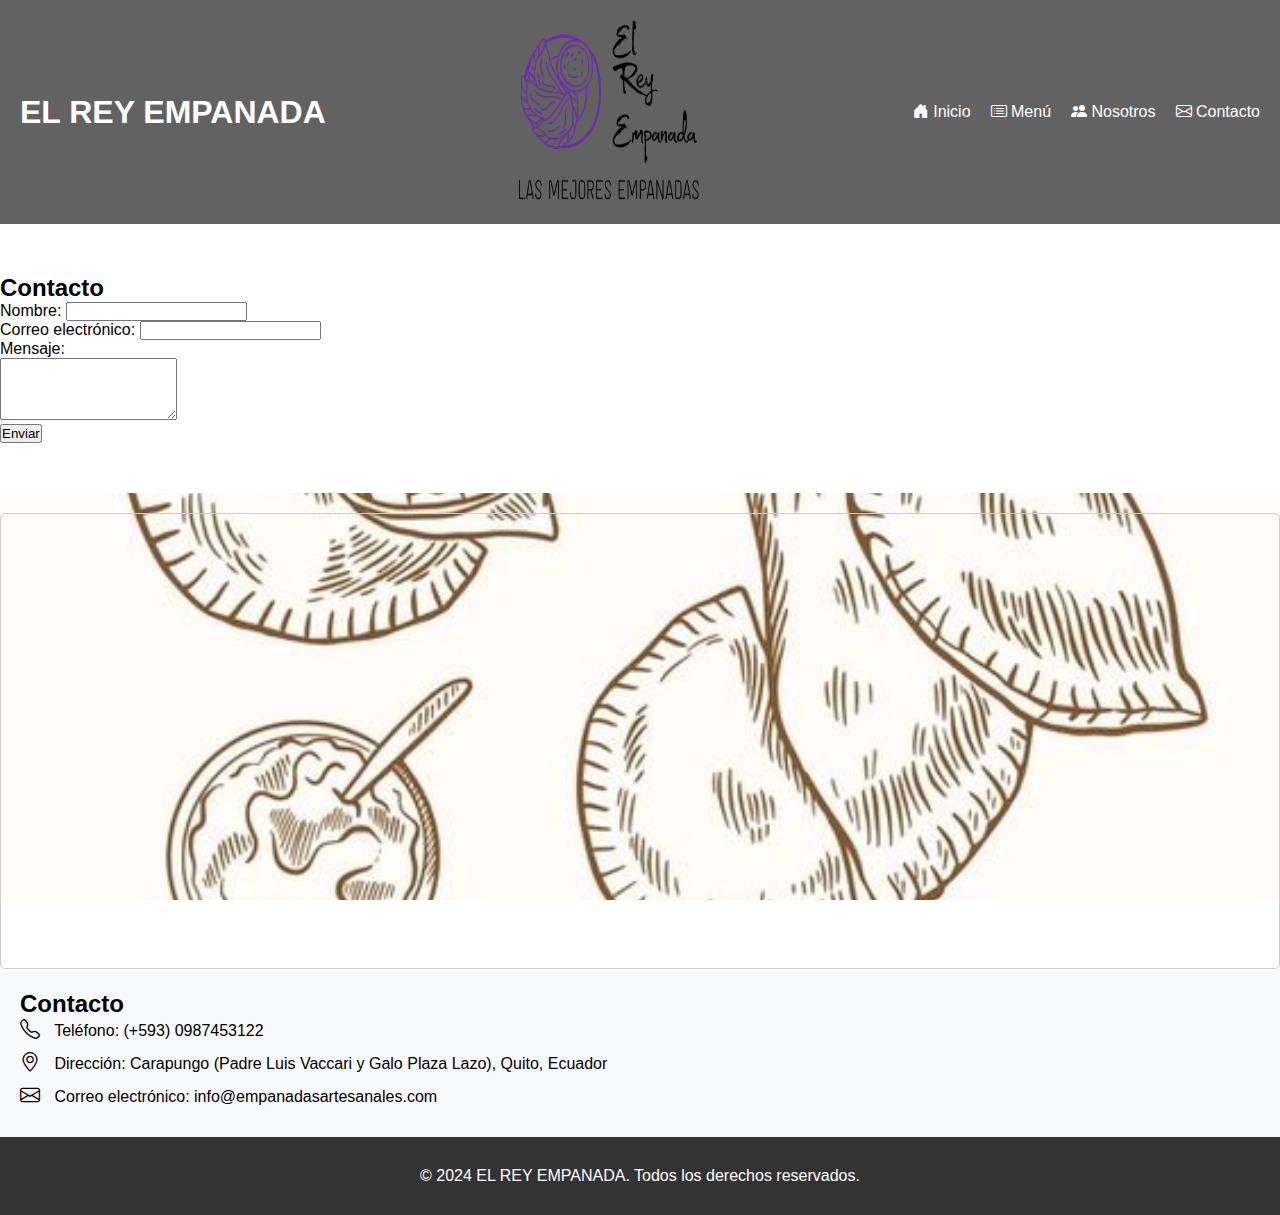
<file: contactos.html>
<!DOCTYPE html>
<html lang="es">
<head>
    <meta charset="UTF-8">
    <meta name="viewport" content="width=device-width, initial-scale=1.0">
    <link rel="stylesheet" href="https://cdn.jsdelivr.net/npm/bootstrap-icons@1.11.3/font/bootstrap-icons.min.css">
    <link rel="stylesheet" href="estilos/estilos.css">
    <title>Contacto</title>
</head>
<body>
    <header>
        <h1>EL REY EMPANADA</h1>        
        <div class="logo">
            <img src="imagen/LOGOLLL.png" alt="Empanadas Artesanales" style="width: 180px; height: 180px;">
        </div>
        <nav>
            <ul>
                <li><a href="index.html"><i class="bi bi-house-door-fill"></i> Inicio</a></li>
                <li><a href="menu.html"><i class="bi bi-card-list"></i> Menú</a></li>
                <li><a href="nosotros.html"><i class="bi bi-people-fill"></i> Nosotros</a></li>
                <li><a href="contactos.html"><i class="bi bi-envelope"></i> Contacto</a></li>
            </ul>
        </nav>
    </header>

    <main>
        <section class="formulario-contacto">
            <div class="container">
                <h2>Contacto</h2>
                <form action="#" method="post">
                    <label for="nombre">Nombre:</label>
                    <input type="text" id="nombre" name="nombre" required><br>
                    <label for="email">Correo electrónico:</label>
                    <input type="email" id="email" name="email" required><br>
                    <label for="mensaje">Mensaje:</label><br>
                    <textarea id="mensaje" name="mensaje" rows="4" required></textarea><br>
                    <button type="submit">Enviar</button>
                </form>
            </div>
        </section>

        <section class="mapa">
            <iframe src="https://www.google.com/maps/embed?pb=!1m18!1m12!1m3!1d3989.812149201368!2d-78.45358931796171!3d-0.100772930543482!2m3!1f0!2f0!3f0!3m2!1i1024!2i768!4f13.1!3m3!1m2!1s0x91d58f72a05507d3%3A0x5d983892975feac1!2sAv.%20Padre%20Luis%20Vaccari%2C%20Quito%20170203!5e0!3m2!1ses-419!2sec!4v1713764599080!5m2!1ses-419!2sec" width="100%" height="450" style="border:0;" allowfullscreen="" loading="lazy" referrerpolicy="no-referrer-when-downgrade"></iframe>
        </section>

        <section class="info-contacto">
            <div class="container">
                <h2>Contacto</h2>
                <p><i class="bi bi-telephone"></i> Teléfono: (+593) 0987453122</p>
                <p><i class="bi bi-geo-alt"></i> Dirección: Carapungo (Padre Luis Vaccari y Galo Plaza Lazo), Quito, Ecuador</p>
                <p><i class="bi bi-envelope"></i> Correo electrónico: info@empanadasartesanales.com</p>
            </div>
        </section>
    </main>

    <footer>
        <div class="container">
            <p>&copy; 2024 EL REY EMPANADA. Todos los derechos reservados.</p>
        </div>
    </footer>
</body>
</html>
</file>
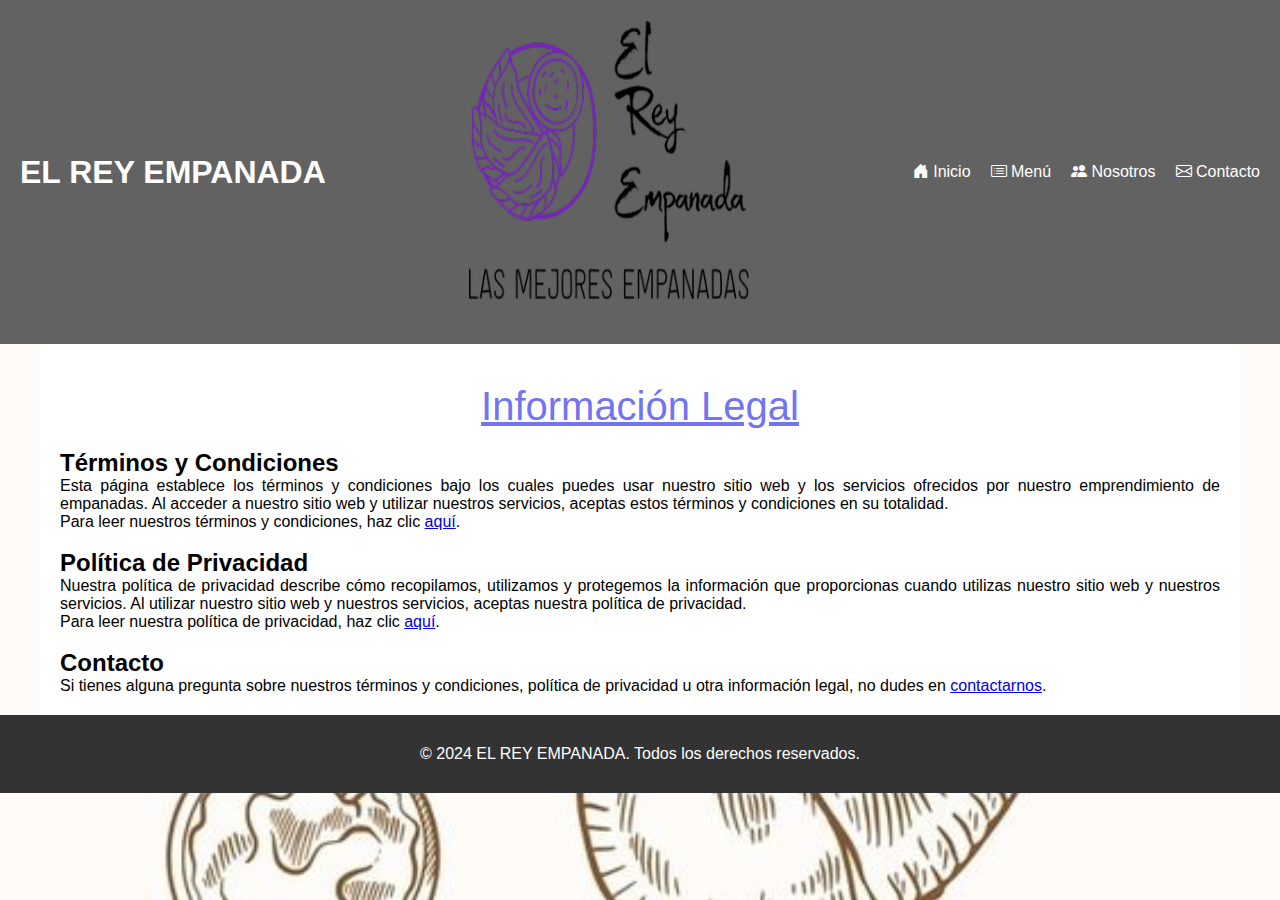
<file: Legal.html>
<!DOCTYPE html>
<html lang="es">
<head>
    <meta charset="UTF-8">
    <meta name="viewport" content="width=device-width, initial-scale=1.0">
    <link rel="stylesheet" href="https://cdn.jsdelivr.net/npm/bootstrap-icons@1.11.3/font/bootstrap-icons.min.css">
    <link rel="stylesheet" href="estilos/estilos.css">
    <title>Información Legal</title>
</head>
<body>
    <header class="header">
        <h1>EL REY EMPANADA</h1>
        <div class="logo">
            <img src="imagen/LOGOLLL.png" alt="Empanadas Artesanales" style="width: 280px; height: 280px;">
        </div>
        <nav class="nav">
            <ul>
                <li><a href="index.html"><i class="bi bi-house-door-fill"></i> Inicio</a></li>
                <li><a href="menu.html"><i class="bi bi-card-list"></i> Menú</a></li>
                <li><a href="nosotros.html"><i class="bi bi-people-fill"></i> Nosotros</a></li>
                <li><a href="index.html#contacto" id="btn-contacto"><i class="bi bi-envelope"></i> Contacto</a></li>
            </ul>
        </nav>
    </header>

    <div class="contenido">
        <h1>Información Legal</h1>
        <div class="terminos">
            <h2>Términos y Condiciones</h2>
            <p>Esta página establece los términos y condiciones bajo los cuales puedes usar nuestro sitio web y los servicios ofrecidos por nuestro emprendimiento de empanadas. Al acceder a nuestro sitio web y utilizar nuestros servicios, aceptas estos términos y condiciones en su totalidad.</p>
            <p>Para leer nuestros términos y condiciones, haz clic <a href="Terminos.html">aquí</a>.</p>
        </div><br>
        <div class="privacidad">
            <h2>Política de Privacidad</h2>
            <p>Nuestra política de privacidad describe cómo recopilamos, utilizamos y protegemos la información que proporcionas cuando utilizas nuestro sitio web y nuestros servicios. Al utilizar nuestro sitio web y nuestros servicios, aceptas nuestra política de privacidad.</p>
            <p>Para leer nuestra política de privacidad, haz clic <a href="Privacidad.html">aquí</a>.</p>
        </div><br>
        <div class="contacto">
            <h2>Contacto</h2>
            <p>Si tienes alguna pregunta sobre nuestros términos y condiciones, política de privacidad u otra información legal, no dudes en <a href="index.html#contacto">contactarnos</a>.</p>  
        </div>
    </div>
    <footer class="footer">
        <p>&copy; 2024 EL REY EMPANADA. Todos los derechos reservados.</p>
    </footer>
</body>

</html>
</file>
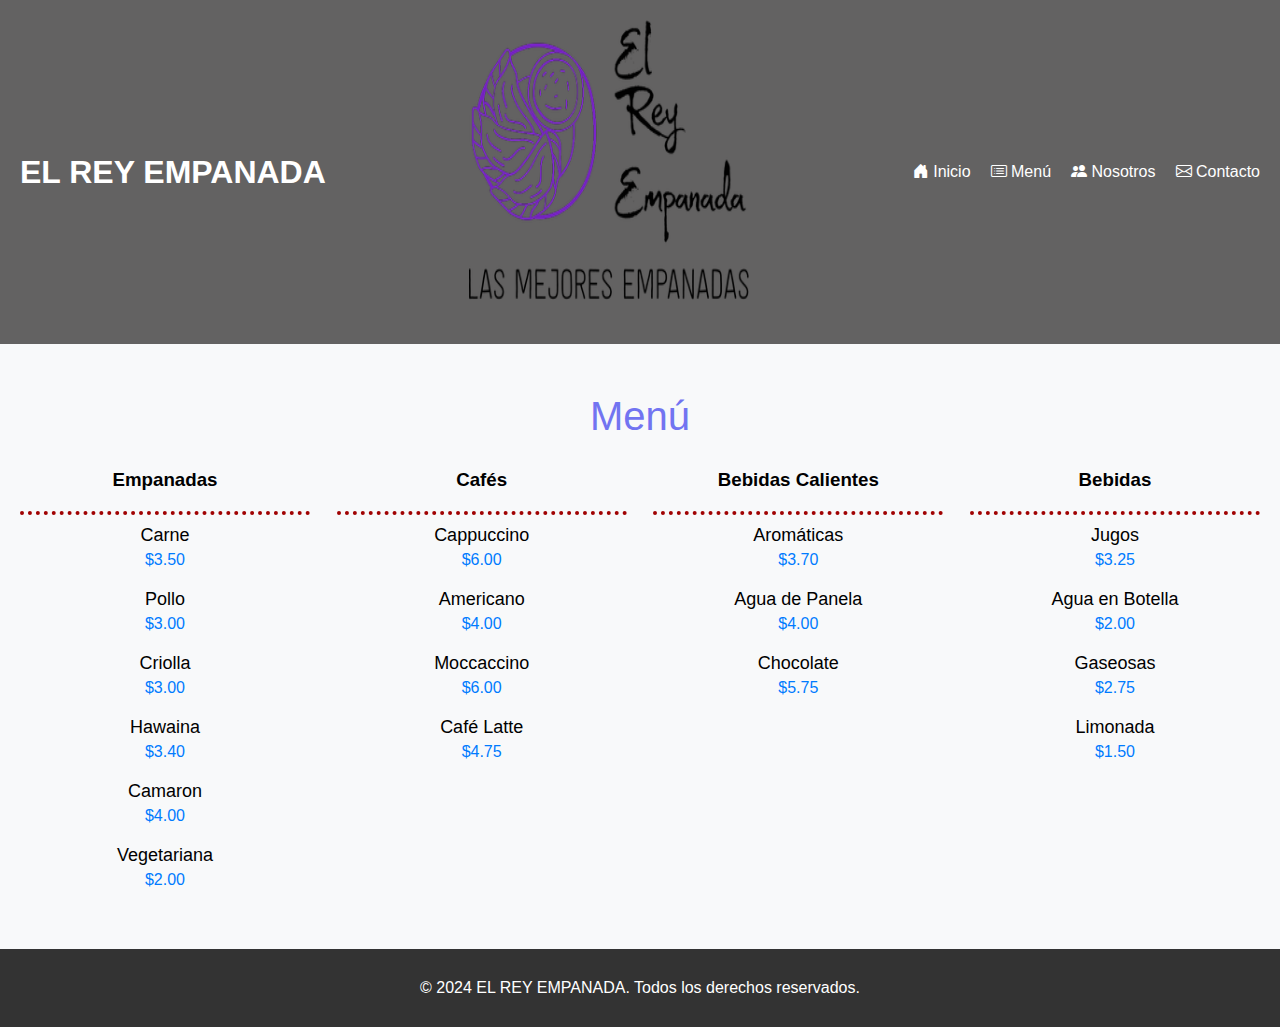
<file: menu.html>
<!DOCTYPE html>
<html lang="es">
<head>
    <meta charset="UTF-8">
    <meta name="viewport" content="width=device-width, initial-scale=1.0">
    <link rel="stylesheet" href="https://cdn.jsdelivr.net/npm/bootstrap-icons@1.11.3/font/bootstrap-icons.min.css">
    <link rel="stylesheet" href="estilos/estilos.css">
    <title>Menú</title>
</head>
<body>
    <header class="header">
        <h1>EL REY EMPANADA</h1>
        <div class="logo">
            <img src="imagen/LOGOLLL.png" alt="Empanadas Artesanales" style="width: 280px; height: 280px;">
        </div>
        <nav class="nav">
            <ul>
                <li><a href="index.html"><i class="bi bi-house-door-fill"></i> Inicio</a></li>
                <li><a href="menu.html"><i class="bi bi-card-list"></i> Menú</a></li>
                <li><a href="nosotros.html"><i class="bi bi-people-fill"></i> Nosotros</a></li>
                <li><a href="index.html#contacto" id="btn-contacto"><i class="bi bi-envelope"></i> Contacto</a></li>
            </ul>
        </nav>
    </header>

    <!-- Inicio Menú -->
    <section class="menu">
        <div class="contenedor">
            <h2 class="titulo" id="platillos">Menú</h2>
            <div class="contenedor-menu">
                <div class="contenedor-menu2">
                    <article class="categoria-menu">
                        <h3 class="categoria">Empanadas</h3>
                        <div class="platillo">
                            <p class="nombre">Carne</p>
                            <p class="precio">$3.50</p>
                            <p class="descripcion"></p>
                        </div>
                        <div class="platillo">
                            <p class="nombre">Pollo</p>
                            <p class="precio">$3.00</p>
                            <p class="descripcion"></p>
                        </div>
                        <div class="platillo">
                            <p class="nombre">Criolla</p>
                            <p class="precio">$3.00</p>
                            <p class="descripcion"></p>
                        </div>
                        <div class="platillo">
                            <p class="nombre">Hawaina</p>
                            <p class="precio">$3.40</p>
                            <p class="descripcion"></p>
                        </div>
                        <div class="platillo">
                            <p class="nombre">Camaron</p>
                            <p class="precio">$4.00</p>
                            <p class="descripcion"></p>
                        </div>
                        <div class="platillo">
                            <p class="nombre">Vegetariana</p>
                            <p class="precio">$2.00</p>
                            <p class="descripcion"></p>
                        </div>
                    </article>
                
                    <article class="categoria-menu">
                        <h3 class="categoria">Cafés</h3>
                        <div class="platillo">
                            <p class="nombre">Cappuccino</p>
                            <p class="precio">$6.00</p>
                            <p class="descripcion"></p>
                        </div>
                        <div class="platillo">
                            <p class="nombre">Americano</p>
                            <p class="precio">$4.00</p>
                            <p class="descripcion"></p>
                        </div>
                        <div class="platillo">
                            <p class="nombre">Moccaccino</p>
                            <p class="precio">$6.00</p>
                            <p class="descripcion"></p>
                        </div>
                        <div class="platillo">
                            <p class="nombre">Café Latte</p>
                            <p class="precio">$4.75</p>
                            <p class="descripcion"></p>
                        </div>
                    </article>
                    <article class="categoria-menu">
                        <h3 class="categoria">Bebidas Calientes</h3>
                        <div class="platillo">
                            <p class="nombre">Aromáticas</p>
                            <p class="precio">$3.70</p>
                            <p class="descripcion"></p>
                        </div>
                        <div class="platillo">
                            <p class="nombre">Agua de Panela</p>
                            <p class="precio">$4.00</p>
                            <p class="descripcion"></p>
                        </div>
                        <div class="platillo">
                            <p class="nombre">Chocolate</p>
                            <p class="precio">$5.75</p>
                            <p class="descripcion"></p>
                        </div>
                    </article>
                    <article class="categoria-menu">
                        <h3 class="categoria">Bebidas</h3>
                        <div class="platillo">
                            <p class="nombre">Jugos</p>
                            <p class="precio">$3.25</p>
                            <p class="descripcion"></p>
                        </div>
                        <div class="platillo">
                            <p class="nombre">Agua en Botella</p>
                            <p class="precio">$2.00</p>
                            <p class="descripcion"></p>
                        </div>
                        <div class="platillo">
                            <p class="nombre">Gaseosas</p>
                            <p class="precio">$2.75</p>
                            <p class="descripcion"></p>
                        </div>
                        <div class="platillo">
                            <p class="nombre">Limonada</p>
                            <p class="precio">$1.50</p>
                            <p class="descripcion"></p>
                        </div>
                    </article>
                </div>
            </div>
        </div>
    </section>
    <!-- Fin Menú -->

    <footer class="footer">
        <div class="container">
            <p>&copy; 2024 EL REY EMPANADA. Todos los derechos reservados.</p>
        </div>
    </footer>
</body>
</html>
</file>
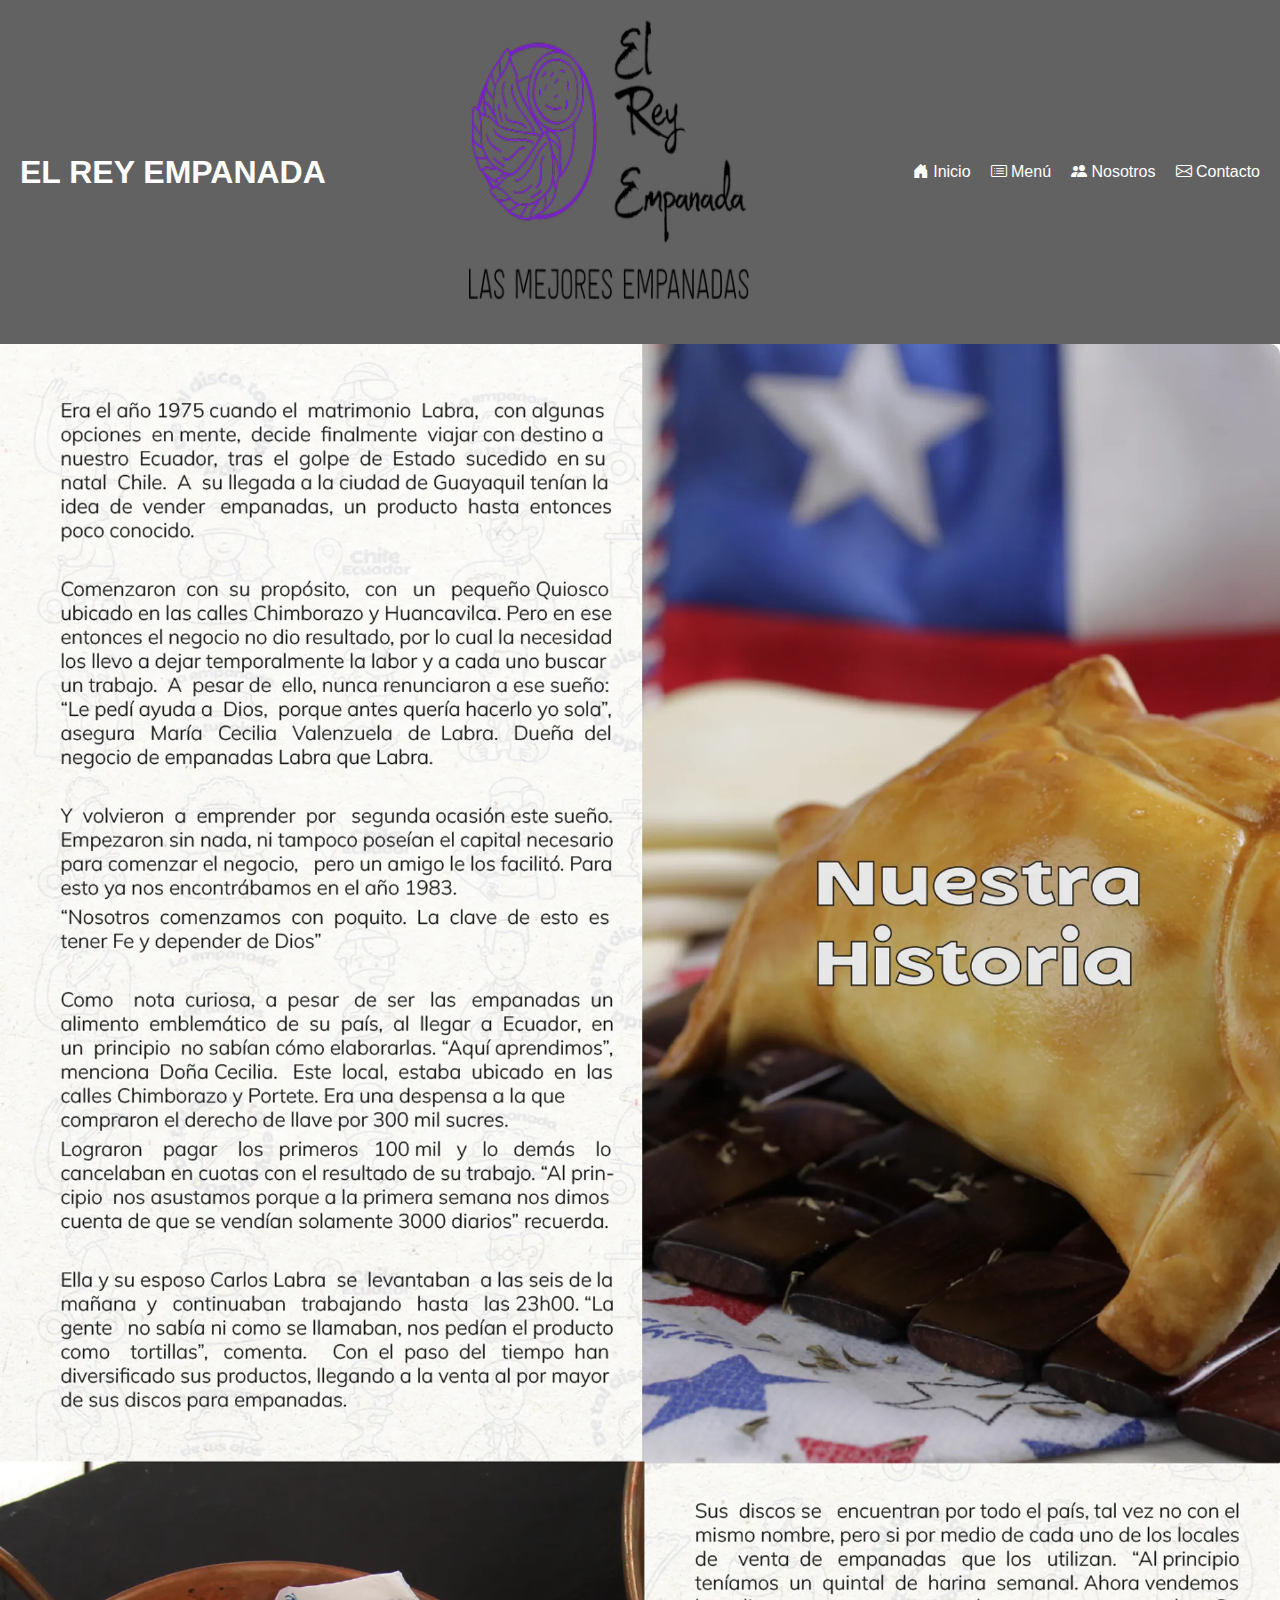
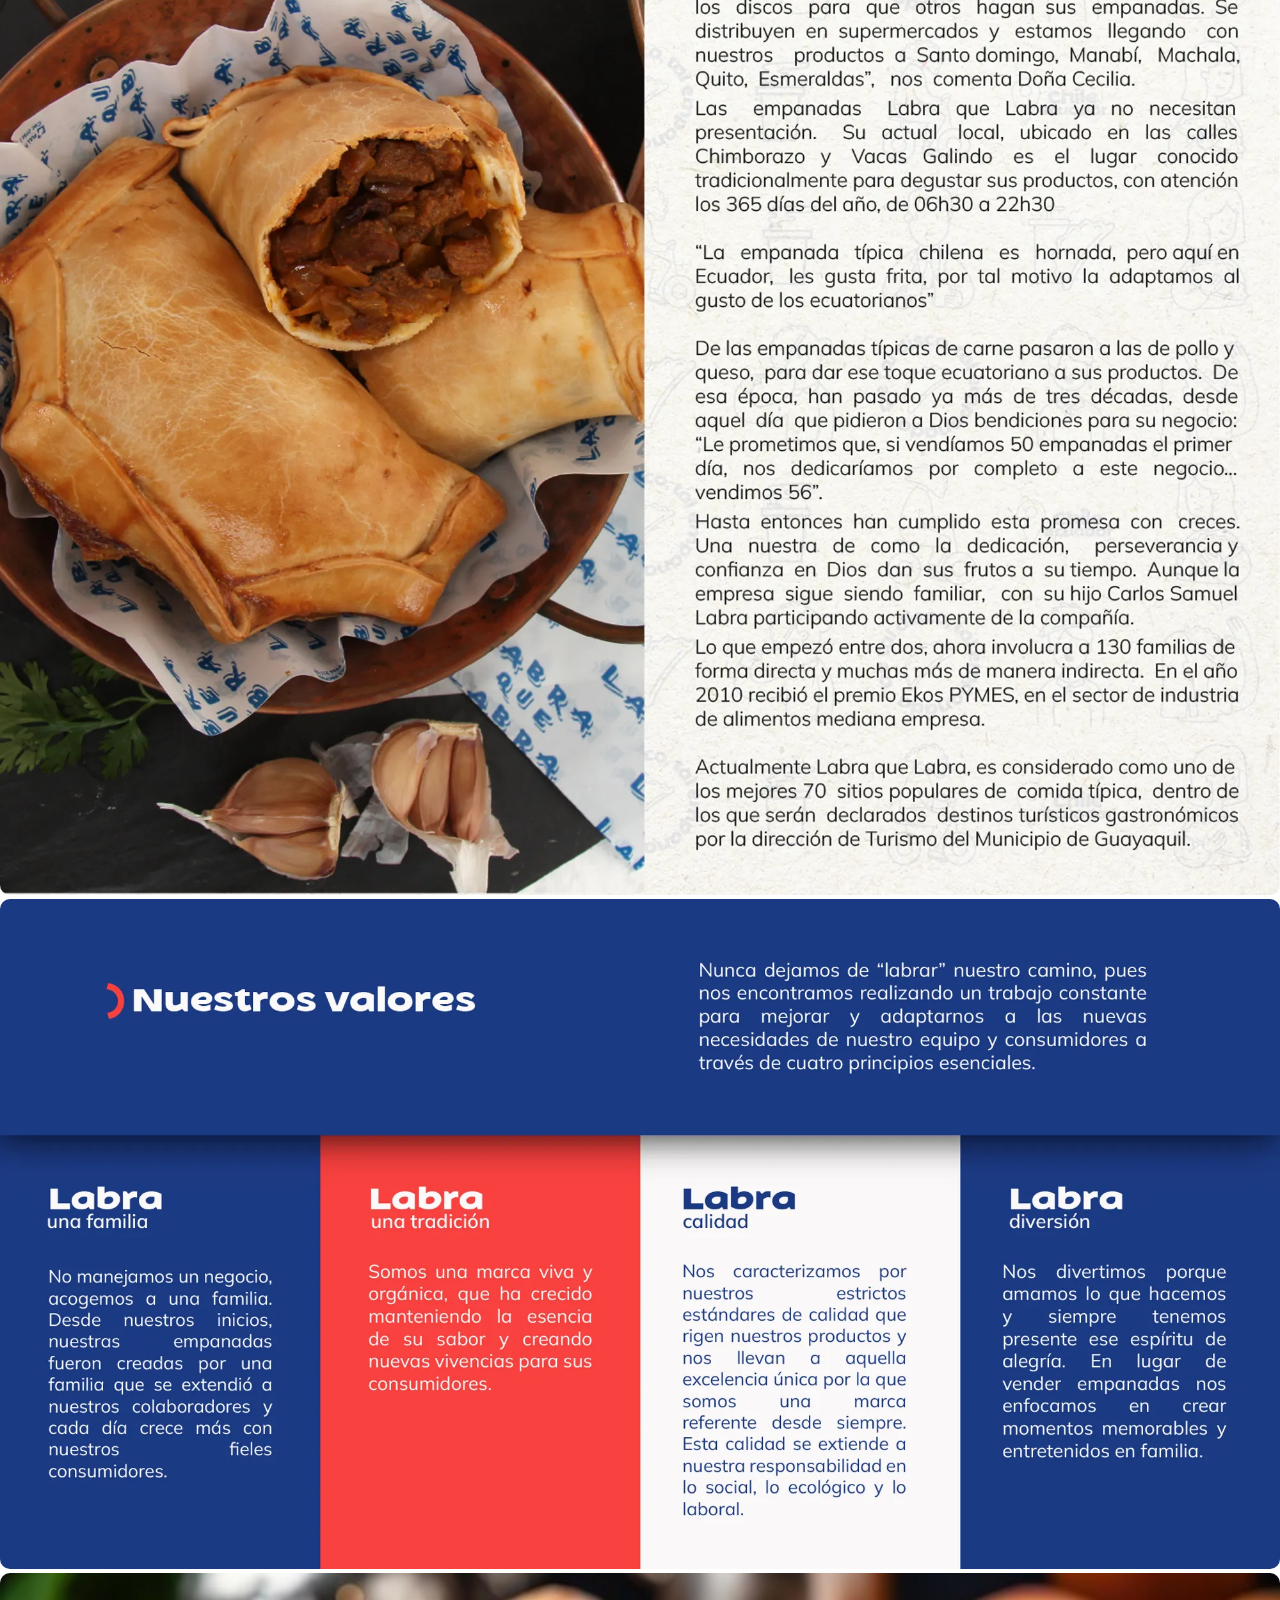
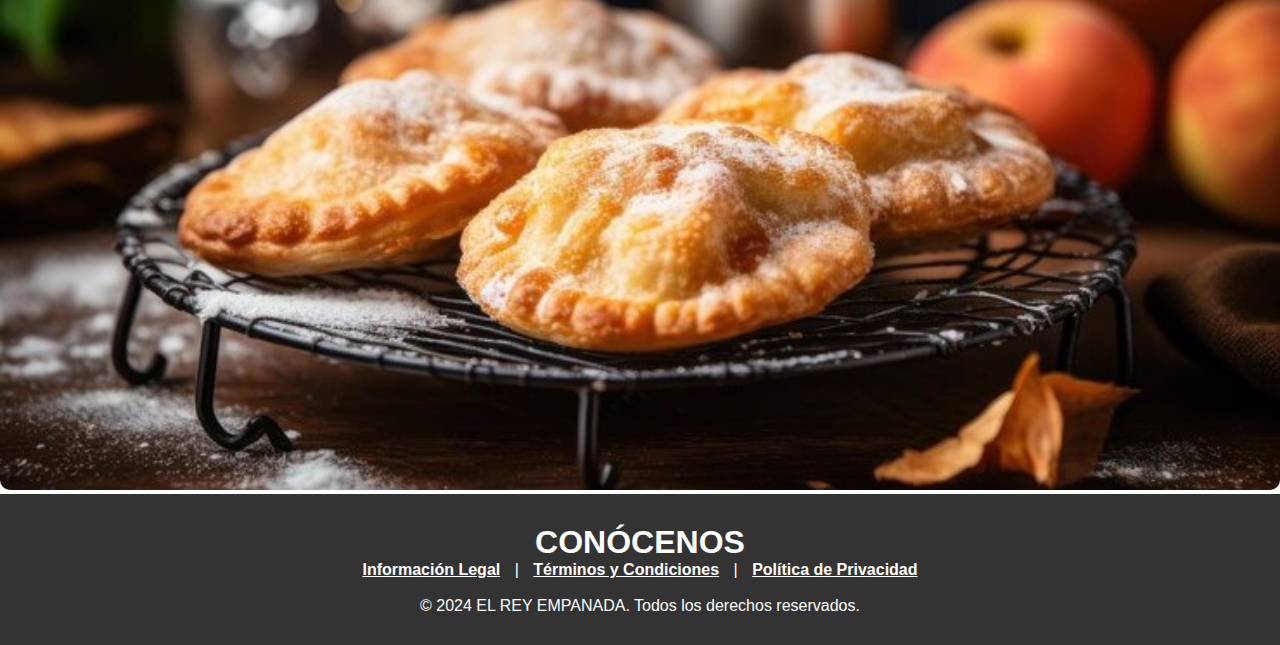
<file: Nosotros.html>
<!DOCTYPE html>
<html lang="es">
<head>
    <meta charset="UTF-8">
    <meta name="viewport" content="width=device-width, initial-scale=1.0">
    <title>Nosotros</title>
    <link rel="stylesheet" href="https://cdn.jsdelivr.net/npm/bootstrap-icons@1.11.3/font/bootstrap-icons.min.css">
    <link rel="stylesheet" href="estilos/estilos.css">
</head>
<body>
    <header class="header">
        <h1>EL REY EMPANADA</h1>
        <div class="logo">
            <img src="imagen/LOGOLLL.png" alt="Empanadas Artesanales" style="width: 280px; height: 280px;">
        </div>
        <nav class="nav">
            <ul>
                <li><a href="index.html"><i class="bi bi-house-door-fill"></i> Inicio</a></li>
                <li><a href="menu.html"><i class="bi bi-card-list"></i> Menú</a></li>
                <li><a href="nosotros.html"><i class="bi bi-people-fill"></i> Nosotros</a></li>
                <li><a href="index.html#contacto" id="btn-contacto"><i class="bi bi-envelope"></i> Contacto</a></li>
            </ul>
        </nav>
    </header>

    <div class="container">
        <div class="Nuestra_Historia">
            <img src="imagen/Nuestra historia.webp" alt="Nuestra Historia" style="width: 100%; border-radius: 10px;">
        </div>
        <div class="ct-jusAnImage">
            <img src="imagen/labra.webp" alt="labra" style="width: 100%; border-radius: 10px;">
        </div>
        <div class="footer_image">
            <img src="imagen/pie de paguina.jpg" alt="final" style="width: 100%; border-radius: 10px;">
        </div>
    </div>

    <footer class="footer">
        <div class="CONOCENOS">
            <h1>CONÓCENOS</h1>
            <a href="Legal.html"><b>Información Legal</b></a> | <a href="Terminos.html"><b>Términos y Condiciones</b></a> | <a href="Privacidad.html"><b>Política de Privacidad</b></a><br>
            <br>
            <p>&copy; 2024 EL REY EMPANADA. Todos los derechos reservados.</p>
        </div>
    </footer>
</body>
</html>
</file>
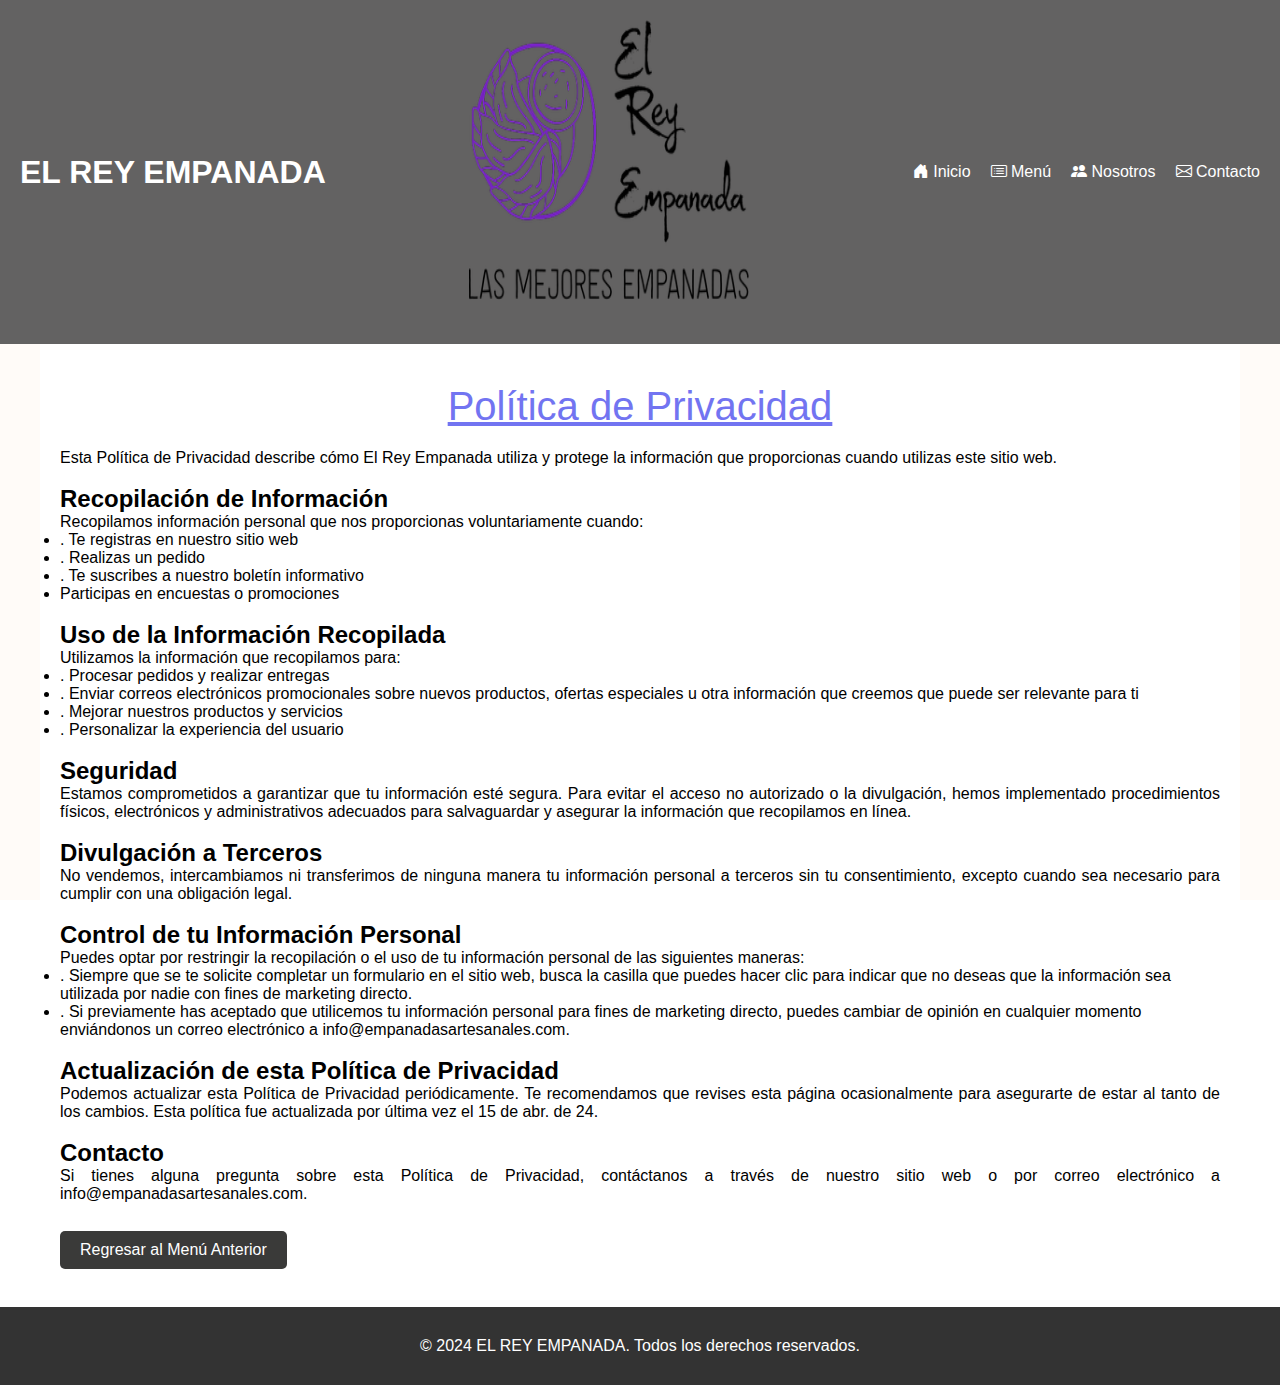
<file: Privacidad.html>
<!DOCTYPE html>
<html lang="es">
<head>
    <meta charset="UTF-8">
    <meta name="viewport" content="width=device-width, initial-scale=1.0">
    <link rel="stylesheet" href="https://cdn.jsdelivr.net/npm/bootstrap-icons@1.11.3/font/bootstrap-icons.min.css">
    <link rel="stylesheet" href="estilos/estilos.css">
    <title>Política de Privacidad</title>
</head>
<body>
    <header class="header">
        <h1>EL REY EMPANADA</h1>
        <div class="logo">
            <img src="imagen/LOGOLLL.png" alt="Empanadas Artesanales" style="width: 280px; height: 280px;">
        </div>
        <nav class="nav">
            <ul>
                <li><a href="index.html"><i class="bi bi-house-door-fill"></i> Inicio</a></li>
                <li><a href="menu.html"><i class="bi bi-card-list"></i> Menú</a></li>
                <li><a href="nosotros.html"><i class="bi bi-people-fill"></i> Nosotros</a></li>
                <li><a href="index.html#contacto" id="btn-contacto"><i class="bi bi-envelope"></i> Contacto</a></li>
            </ul>
        </nav>
    </header>
    <div class="contenido">
        <h1>Política de Privacidad</h1>
        <p>Esta Política de Privacidad describe cómo El Rey Empanada utiliza y protege la información que proporcionas cuando utilizas este sitio web.</p><br>

        <h2>Recopilación de Información</h2>
        <p>Recopilamos información personal que nos proporcionas voluntariamente cuando:</p>
        <ul>
            <li> . Te registras en nuestro sitio web</li>
            <li> . Realizas un pedido</li>
            <li> . Te suscribes a nuestro boletín informativo</li>
            <li>Participas en encuestas o promociones</li>
        </ul><br>

        <h2>Uso de la Información Recopilada</h2>
        <p>Utilizamos la información que recopilamos para:</p>
        <ul>
            <li> . Procesar pedidos y realizar entregas</li>
            <li> . Enviar correos electrónicos promocionales sobre nuevos productos, ofertas especiales u otra información que creemos que puede ser relevante para ti</li>
            <li> . Mejorar nuestros productos y servicios</li>
            <li> . Personalizar la experiencia del usuario</li>
        </ul><br>

        <h2>Seguridad</h2>
        <p>Estamos comprometidos a garantizar que tu información esté segura. Para evitar el acceso no autorizado o la divulgación, hemos implementado procedimientos físicos, electrónicos y administrativos adecuados para salvaguardar y asegurar la información que recopilamos en línea.</p><br>

        <h2>Divulgación a Terceros</h2>
        <p>No vendemos, intercambiamos ni transferimos de ninguna manera tu información personal a terceros sin tu consentimiento, excepto cuando sea necesario para cumplir con una obligación legal.</p><br>

        <h2>Control de tu Información Personal</h2>
        <p>Puedes optar por restringir la recopilación o el uso de tu información personal de las siguientes maneras:</p>
        <ul>
            <li> . Siempre que se te solicite completar un formulario en el sitio web, busca la casilla que puedes hacer clic para indicar que no deseas que la información sea utilizada por nadie con fines de marketing directo.</li>
            <li> . Si previamente has aceptado que utilicemos tu información personal para fines de marketing directo, puedes cambiar de opinión en cualquier momento enviándonos un correo electrónico a info@empanadasartesanales.com.</li>
        </ul><br>

        <h2>Actualización de esta Política de Privacidad</h2>
        <p>Podemos actualizar esta Política de Privacidad periódicamente. Te recomendamos que revises esta página ocasionalmente para asegurarte de estar al tanto de los cambios. Esta política fue actualizada por última vez el 15 de abr. de 24.</p><br>

        <h2>Contacto</h2>
        <p>Si tienes alguna pregunta sobre esta Política de Privacidad, contáctanos a través de nuestro sitio web o por correo electrónico a info@empanadasartesanales.com.</p><br>
        <button class="boton" onclick="window.history.back()">Regresar al Menú Anterior</button>               
    </div><br>
    <footer class="footer">
        <p>&copy; 2024 EL REY EMPANADA. Todos los derechos reservados.</p>
    </footer>
</body>
</html>
</file>
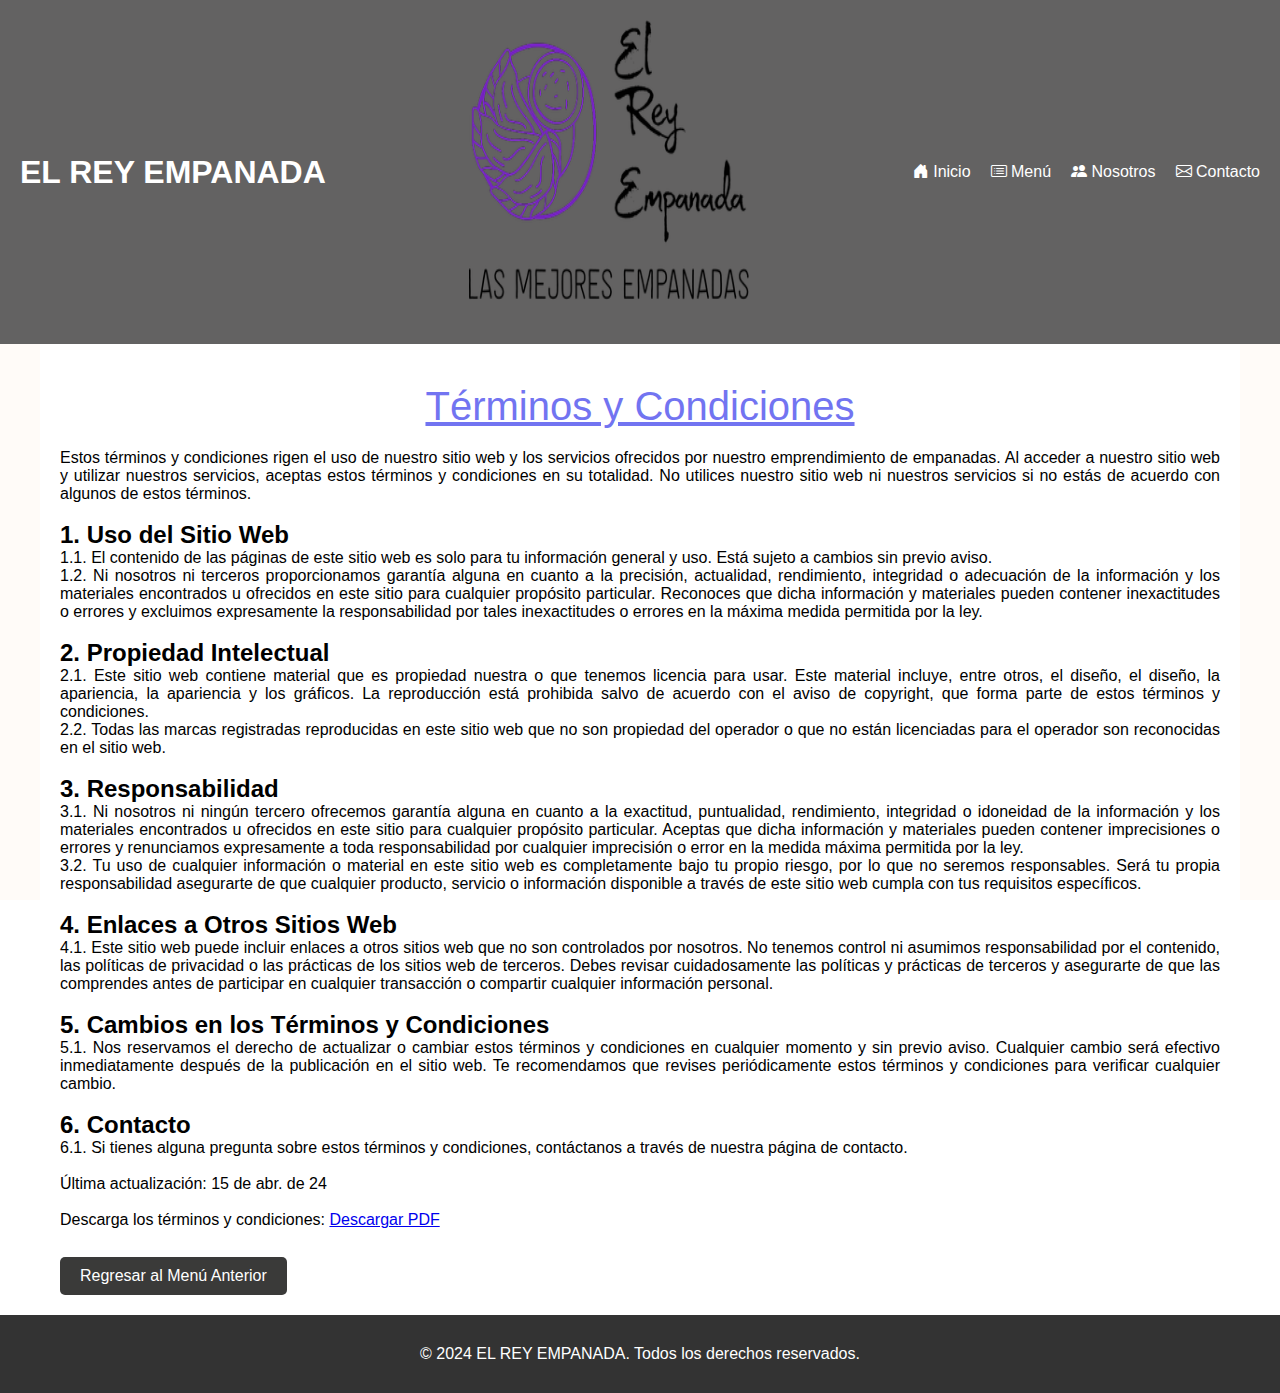
<file: Terminos.html>
<!DOCTYPE html>
<html lang="es">
<head>
    <meta charset="UTF-8">
    <meta name="viewport" content="width=device-width, initial-scale=1.0">
    <link rel="stylesheet" href="https://cdn.jsdelivr.net/npm/bootstrap-icons@1.11.3/font/bootstrap-icons.min.css">
    <link rel="stylesheet" href="estilos/estilos.css">
    <title>Términos y Condiciones</title>
</head>
<body>
    <header class="header">
        <h1>EL REY EMPANADA</h1>
        <div class="logo">
            <img src="imagen/LOGOLLL.png" alt="Empanadas Artesanales" style="width: 280px; height: 280px;">
        </div>
        <nav class="nav">
            <ul>
                <li><a href="index.html"><i class="bi bi-house-door-fill"></i> Inicio</a></li>
                <li><a href="menu.html"><i class="bi bi-card-list"></i> Menú</a></li>
                <li><a href="nosotros.html"><i class="bi bi-people-fill"></i> Nosotros</a></li>
                <li><a href="index.html#contacto" id="btn-contacto"><i class="bi bi-envelope"></i> Contacto</a></li>
            </ul>
        </nav>
    </header>

    <div class="contenido">
        <h1>Términos y Condiciones</h1>
        <div class="terminos-condiciones">
            <p>Estos términos y condiciones rigen el uso de nuestro sitio web y los servicios ofrecidos por nuestro emprendimiento de empanadas. Al acceder a nuestro sitio web y utilizar nuestros servicios, aceptas estos términos y condiciones en su totalidad. No utilices nuestro sitio web ni nuestros servicios si no estás de acuerdo con algunos de estos términos.</p><br>
            <h2>1. Uso del Sitio Web</h2>
            <p>1.1. El contenido de las páginas de este sitio web es solo para tu información general y uso. Está sujeto a cambios sin previo aviso.</p>
            <p>1.2. Ni nosotros ni terceros proporcionamos garantía alguna en cuanto a la precisión, actualidad, rendimiento, integridad o adecuación de la información y los materiales encontrados u ofrecidos en este sitio para cualquier propósito particular. Reconoces que dicha información y materiales pueden contener inexactitudes o errores y excluimos expresamente la responsabilidad por tales inexactitudes o errores en la máxima medida permitida por la ley.</p><br>
            <h2>2. Propiedad Intelectual</h2>
            <p>2.1. Este sitio web contiene material que es propiedad nuestra o que tenemos licencia para usar. Este material incluye, entre otros, el diseño, el diseño, la apariencia, la apariencia y los gráficos. La reproducción está prohibida salvo de acuerdo con el aviso de copyright, que forma parte de estos términos y condiciones.</p>
            <p>2.2. Todas las marcas registradas reproducidas en este sitio web que no son propiedad del operador o que no están licenciadas para el operador son reconocidas en el sitio web.</p><br>
            <h2>3. Responsabilidad</h2>
            <p>3.1. Ni nosotros ni ningún tercero ofrecemos garantía alguna en cuanto a la exactitud, puntualidad, rendimiento, integridad o idoneidad de la información y los materiales encontrados u ofrecidos en este sitio para cualquier propósito particular. Aceptas que dicha información y materiales pueden contener imprecisiones o errores y renunciamos expresamente a toda responsabilidad por cualquier imprecisión o error en la medida máxima permitida por la ley.</p>
            <p>3.2. Tu uso de cualquier información o material en este sitio web es completamente bajo tu propio riesgo, por lo que no seremos responsables. Será tu propia responsabilidad asegurarte de que cualquier producto, servicio o información disponible a través de este sitio web cumpla con tus requisitos específicos.</p><br>
            <h2>4. Enlaces a Otros Sitios Web</h2>
            <p>4.1. Este sitio web puede incluir enlaces a otros sitios web que no son controlados por nosotros. No tenemos control ni asumimos responsabilidad por el contenido, las políticas de privacidad o las prácticas de los sitios web de terceros. Debes revisar cuidadosamente las políticas y prácticas de terceros y asegurarte de que las comprendes antes de participar en cualquier transacción o compartir cualquier información personal.</p><br>
            <h2>5. Cambios en los Términos y Condiciones</h2>
            <p>5.1. Nos reservamos el derecho de actualizar o cambiar estos términos y condiciones en cualquier momento y sin previo aviso. Cualquier cambio será efectivo inmediatamente después de la publicación en el sitio web. Te recomendamos que revises periódicamente estos términos y condiciones para verificar cualquier cambio.</p><br>
            <h2>6. Contacto</h2>
            <p>6.1. Si tienes alguna pregunta sobre estos términos y condiciones, contáctanos a través de nuestra página de contacto.</p><br>
            <p>Última actualización: 15 de abr. de 24</p><br>            
            <p>Descarga los términos y condiciones: <a href="archivo/Terminos y condiciones.pdf" download>Descargar PDF</a></p><br>
            <button class="boton" onclick="window.history.back()">Regresar al Menú Anterior</button>
        </div>
    </div>

    <footer class="footer">
        <p>&copy; 2024 EL REY EMPANADA. Todos los derechos reservados.</p>
    </footer>
</body>
</html>
</file>
<file: estilos/estilos.css>
* {
    margin: 0;
    padding: 0;
    -webkit-box-sizing: border-box;
    -moz-box-sizing: border-box;
    box-sizing: border-box;
}

body {
    background-image: url(../imagen/fondo90.jpg);
    background-size: cover;
    background-position: center;
    background-attachment: fixed;
    font-family: Arial, sans-serif;
    margin: 0 auto;
    padding: 0;
}

header {
    background-color: #636262;
    color: white;
    display: flex;
    padding: 20px;
    justify-content: space-between;
    align-items: center;
}

.header .logo {
    margin-bottom: 20px;
}

header nav {
    display: flex;
    align-items: center;
}

header nav ul {
    list-style-type: none;
    margin: 0;
    padding: 0;
    display: flex; /* Mostrar elementos del menú en línea */
}

header nav ul li {
    margin-left: 20px;
}

header nav ul li a {
    color: white;
    text-decoration: none;
}

header nav ul li a:hover {
    text-decoration: underline;
    color: #007bff;
}

/*****Main*******/
.main-content {
    max-width: 1200px;
    margin: 0 auto;
    padding: 20px;
}

.main-content h1 {
    text-align: center;
    font-size: 40px;
    color: #7274f1;
    padding: 20px;
    font-weight: 300;
    background-color: #fff;
}

.main-content .row {
    display: flex;    
    justify-content: center;
    flex-wrap: wrap;
    gap: 20px;
    background-color: #ccc;
}

.main-content .row .empanada {
    flex: 0 0 calc(30% - 20px);
    max-width: calc(30% - 20px);
}

.main-content .servicio {
    margin-bottom: 40px;
    text-align: center;    
}

.main-content .servicio h3 {
    text-align: center;
    padding: 10px;
    font-weight: 300;
    background-color: #f78282;
    border-radius: 6px;
    margin: 10px;
}

.main-content .servicio img {
    width: 200px;
    max-width: 300px;
    height: 200px;
    max-height: 200px;
    margin: 1px;
    padding: 10px;
    opacity: .5;
}

.main-content .servicio img:hover {
    opacity: 1;
    -webkit-transition: all .3s ease;
    -o-transition: all .03s ease;
    transition: all .03s ease;
}

/*******contacto*****/
.formulario-contacto {
    padding: 50px 0;
    background-color: #ffffff;
}

.formulario-contacto .contacto {
    text-align: center;
    font-size: 60px;
    color: #7274f1;
    padding: 20px;
    font-weight: 300;
}

.formulario-contacto .formulario {
    display: flex;
    flex-direction: column;  
    background-color: #b4d4f5;
    padding: 20px;
    border-radius: 5px;  
}
.formulario-contacto .formulario input[type="text"],
.formulario-contacto .formulario input[type="email"] {
    padding: 15px;
    margin-bottom: 20px;
    border: 1px solid #ccc;
    border-radius: 5px;
    box-sizing: border-box;
    width: calc(50% - 5px);
    max-width: 100%;
}

.formulario-contacto .formulario textarea {
    width: 100%;
    padding: 10px;
    margin-bottom: 20px;
    border-radius: 5px;
    border: 1px solid #ccc;
    box-sizing: border-box;
}

.formulario-contacto .formulario input[type="button"] {
    width: fit-content;
    padding: 10px 20px;
    background-color: rgb(100, 190, 241);
    color: #fff;
    border: none;
    border-radius: 5px;
    cursor: pointer;
    transition: background-color 0.3s ease;
    position: relative;
    left: 50%;
    transform: translateX(-50%);
    bottom: 10px;
}

.formulario-contacto .formulario input[type="button"]:hover {
    background-color: #4290e9;
}

/*****Mapa****/
.mapa {
    width: 100%;
    margin-top: 20px;
    border: 1px solid #ccc;
    border-radius: 5px;
    overflow: hidden;
    position: relative;
}

.mapa h2 {
    text-align: center;
    font-size: 40px;
    color: #7274f1;
    padding: 20p;
    font-weight: 300;
    background-color: #fff;

}

/******Dirección******/
.info-contacto {
    background-color: #f8f9fa;
    padding: 20px;
    margin-top: 1px;
}

.info-contacto p {
    margin-bottom: 10px;
}

.info-contacto i {
    margin-right: 10px;
    font-size: 20px;
}

/******Redes Sociales******/
footer {
    background-color: #333;
    color: white;
    padding: 30px;
    text-align: center;
}

footer i {
    margin-right: 10px;
    font-size: 30px
}

footer div a {
    color: white;
    margin: 10px;
}

footer div a:hover {
    color: rgb(4, 0, 255);
}

.redes-sociales {
    display: flex;
    flex-direction: column; /* Alinea los elementos verticalmente */
    align-items: center; /* Centra horizontalmente */
}

.redes-sociales h2 {
    margin-bottom: 20px; /* Espacio entre el título y los enlaces */
}

.redes-sociales .redes {
    display: flex; /* Hace que los enlaces se muestren en línea */
    justify-content: center; /* Centra horizontalmente los enlaces */
}

.redes-sociales a {
    color: white;
    text-decoration: none;
    margin-right: 10px; /* Espacio entre los enlaces de las redes sociales */
}

.redes-sociales .bi-facebook {
    color: #3b5998;
}

.redes-sociales .bi-instagram {
    color: #c13584;
}

/*****Menu******/
.menu {
    background-color: #f8f9fa; /* Cambio: Cambiar el color de fondo del menú */
    padding: 20px;
}

.menu h2 {
    text-align: center;
    font-size: 40px;
    color: #7274f1;
    padding: 30px;
    font-weight: 300;
}
.menu h3 {
    text-align: center;
    margin-bottom: 30px;
    padding-bottom: 20px;
    border-bottom: 4px dotted #a00202;
    overflow: hidden;
}

.menu .contenedor-menu2 {
    text-align: center;
    display: flex;
    flex-wrap: wrap;
    justify-content: space-between;    
}

.menu .contenedor-menu2 article {
    flex-basis: calc(25% - 20px);
    margin-bottom: 20px;
}

.menu .contenedor-menu2 .categoria {
    font-weight: bold;
    margin-bottom: 10px;
}

.nombre {
    font-size: 18px;
    margin-bottom: 5px;
    
}

.precio {
    color: #007bff;
    margin-bottom: 5px;
}

.descripcion {
    margin-bottom: 20px;
    color: #676767;
    clear: both;
}

/********Media query para tablets********/
@media only screen and (max-width: 768px) {
    .menu .contenedor-menu2 article {
        flex-basis: calc(50% - 20px);
    }
}

/**********Media query para móviles************/
@media only screen and (max-width: 576px) {
    .menu .contenedor-menu2 article {
        flex-basis: calc(100% - 20px);
    }
}

/*****Información*******/
.contenido {    
    background-color: #fff;
    padding: 20px;
    margin-top: 10px;
    max-width: 1200px;
    margin: 0 auto;
}

.contenido h1 {
    text-align: center;
    text-decoration: underline;
    padding: 20px;
    font-size: 40px;
    color: #7274f1;
    font-weight: 300;
}
    
.contenido p {
    text-align: justify;
}

.boton {
    background-color: #3a3a39;
    color: white;
    border: none;
    padding: 10px 20px;
    cursor: pointer;
    border-radius: 5px;
    margin-top: 10px;
    font-size: 16px;
}

.boton:hover {
    background-color: #888a88;
}
</file>
